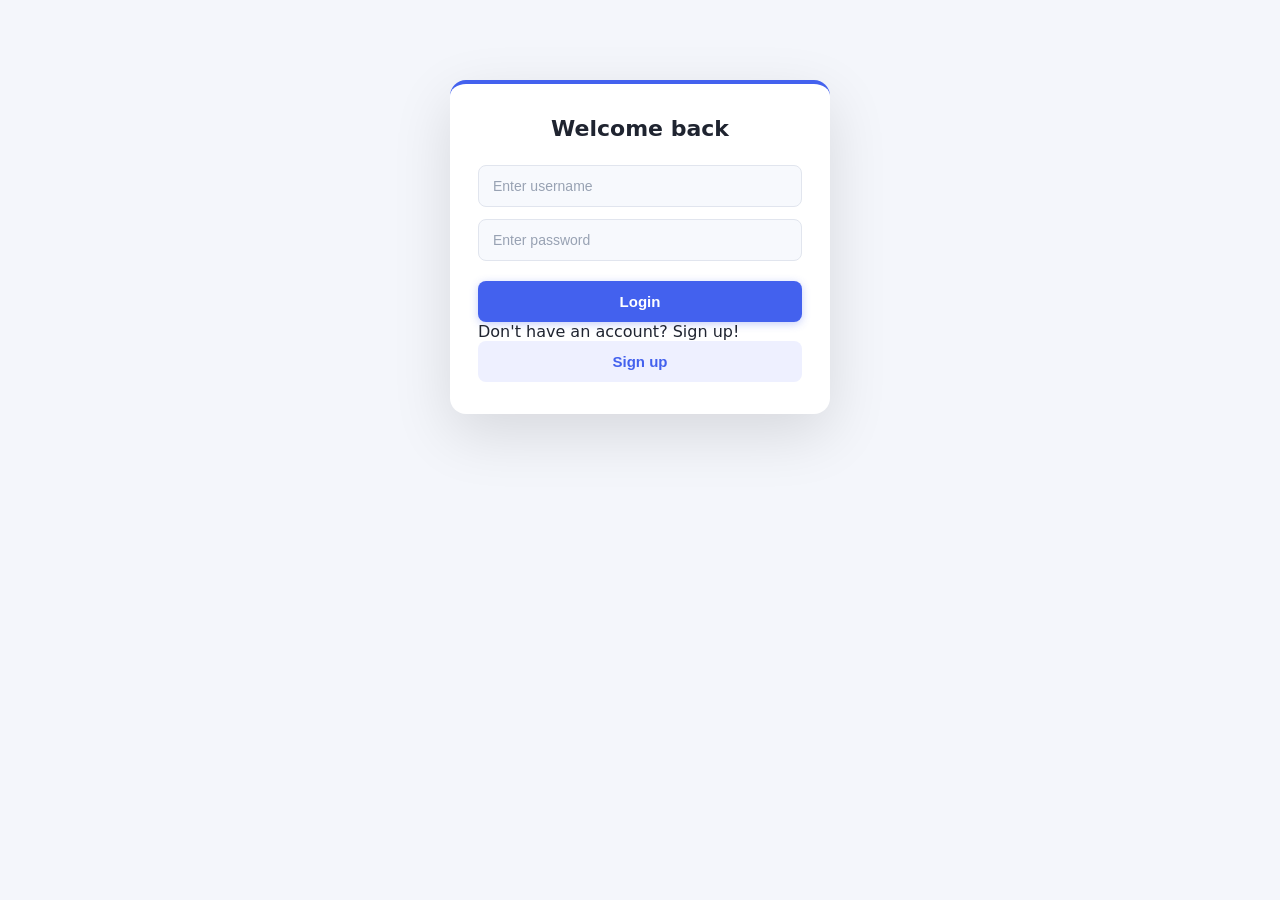
<file: src/main/webapp/Login.html>
<!DOCTYPE html>
<html lang="en">

<head>
    <script src="Login.js"></script>
    <link rel="stylesheet" href="Login.css">
</head>
<body>
<div class="container">
    <input type="text" id="userName" placeholder="Enter username">
    <input type="password" id="password" placeholder="Enter password">
</div>

<button type="submit" onclick="Login()">Login</button>

<div>Don't have an account? Sign up!</div>
<Button id="signUpBtn">Sign up</button>

</body>
</file>
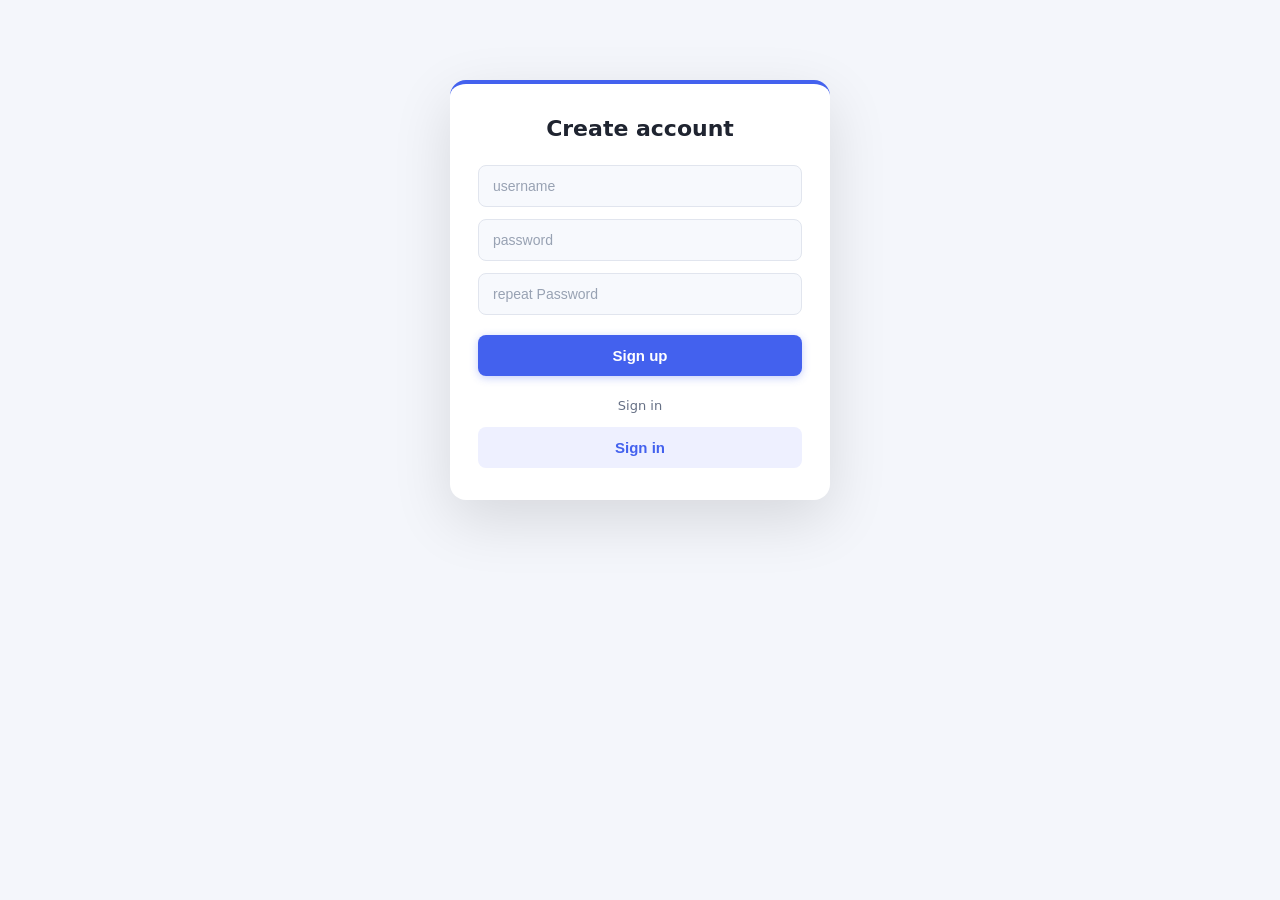
<file: src/main/webapp/Reg.html>
<!DOCTYPE html>
<html lang="en">

<head>
    <script src="Reg.js"></script>
    <link rel="stylesheet" href="Reg.css">
</head>
<body>
<div class="container">
    <input type="text" id="userName" placeholder="username">
    <input type="password" id="password" placeholder="password">
    <input type="Password" id="repeatPassword" placeholder="repeat Password">
</div>

<button type="submit" onclick="reg()">Sign up</button>

<div>Sign in</div>
<button id="Login" onclick="signIn()">Sign in</button>

</body>
</file>
<file: src/main/webapp/Login.css>
* {
    box-sizing: border-box;
}

html {
    min-height: 100%;
    background: #f4f6fb;
}

/* ---------- Карточка ---------- */
body {
    display: flex;
    flex-direction: column;
    width: calc(100% - 40px);
    max-width: 380px;
    margin: 80px auto;
    padding: 32px 28px;
    background: #fff;
    border-top: 4px solid #4361ee;
    border-radius: 16px;
    box-shadow: 0 20px 60px rgba(0, 0, 0, 0.12);
    font-family: 'Segoe UI', system-ui, -apple-system, sans-serif;
    color: #1f2430;
}

/* Заголовок */
body::before {
    content: "Welcome back";
    margin-bottom: 24px;
    font-size: 22px;
    font-weight: 700;
    text-align: center;
}

/* ---------- Поля ввода ---------- */
.container {
    display: flex;
    flex-direction: column;
    gap: 12px;
    margin-bottom: 20px;
}

.container input {
    width: 100%;
    padding: 12px 14px;
    font-size: 14px;
    color: #1f2430;
    background: #f7f9fd;
    border: 1px solid #e1e5ee;
    border-radius: 8px;
    outline: none;
    transition: border-color 0.2s, box-shadow 0.2s, background 0.2s;
}

.container input::placeholder {
    color: #98a2b3;
}

.container input:focus {
    background: #fff;
    border-color: #4361ee;
    box-shadow: 0 0 0 3px rgba(67, 97, 238, 0.15);
}

/* ---------- Кнопки ---------- */
body > button {
    width: 100%;
    padding: 12px 24px;
    font-size: 15px;
    font-weight: 600;
    border: none;
    border-radius: 8px;
    cursor: pointer;
    transition: background 0.2s, transform 0.1s;
}

body > button:active {
    transform: scale(0.97);
}

/* Login (первая кнопка): основная */
body > button:first-of-type {
    color: #fff;
    background: #4361ee;
    box-shadow: 0 2px 8px rgba(67, 97, 238, 0.3);
}

body > button:first-of-type:hover {
    background: #3651d4;
}

/* Sign up: второстепенная */
#signUpBtn {
    color: #4361ee;
    background: #eef0ff;
    box-shadow: none;
}

#signUpBtn:hover {
</file>
<file: src/main/webapp/Reg.css>
html {
    background: #f4f6fb;
    min-height: 100%;
}

* {
    box-sizing: border-box;
}

/* ---------- Карточка ---------- */
body {
    display: flex;
    flex-direction: column;
    width: calc(100% - 40px);
    max-width: 380px;
    margin: 80px auto;
    padding: 32px 28px;
    background: #fff;
    border-radius: 16px;
    border-top: 4px solid #4361ee;
    box-shadow: 0 20px 60px rgba(0, 0, 0, 0.12);
    font-family: 'Segoe UI', system-ui, -apple-system, sans-serif;
    color: #1f2430;
}

body::before {
    content: "Create account";
    margin-bottom: 24px;
    font-size: 22px;
    font-weight: 700;
    text-align: center;
}

/* ---------- Поля ---------- */
.container {
    display: flex;
    flex-direction: column;
    gap: 12px;
    margin-bottom: 20px;
}

.container input {
    width: 100%;
    padding: 12px 14px;
    font-size: 14px;
    color: #1f2430;
    background: #f7f9fd;
    border: 1px solid #e1e5ee;
    border-radius: 8px;
    outline: none;
    transition: border-color 0.2s ease, box-shadow 0.2s ease, background 0.2s ease;
}

.container input::placeholder {
    color: #98a2b3;
}

.container input:focus {
    background: #fff;
    border-color: #4361ee;
    box-shadow: 0 0 0 3px rgba(67, 97, 238, 0.15);
}

/* ---------- Кнопки ---------- */
body > button {
    width: 100%;
    padding: 12px 24px;
    font-size: 15px;
    font-weight: 600;
    border: none;
    border-radius: 8px;
    cursor: pointer;
    transition: background 0.2s ease, transform 0.1s ease;
}

body > button:active {
    transform: scale(0.97);
}

/* Sign up: основная (все кнопки, кроме #Login) */
body > button:not(#Login) {
    color: #fff;
    background: #4361ee;
    box-shadow: 0 2px 8px rgba(67, 97, 238, 0.3);
}

body > button:not(#Login):hover {
    background: #3651d4;
}

/* Sign in: второстепенная */
#Login {
    color: #4361ee;
    background: #eef0ff;
}

#Login:hover {
    background: #e0e4ff;
}

/* ---------- Текст "Sign in" между кнопками ---------- */
body > div:not(.container) {
    margin: 22px 0 14px;
    font-size: 13px;
    text-align: center;
    color: #667085;
}
</file>
